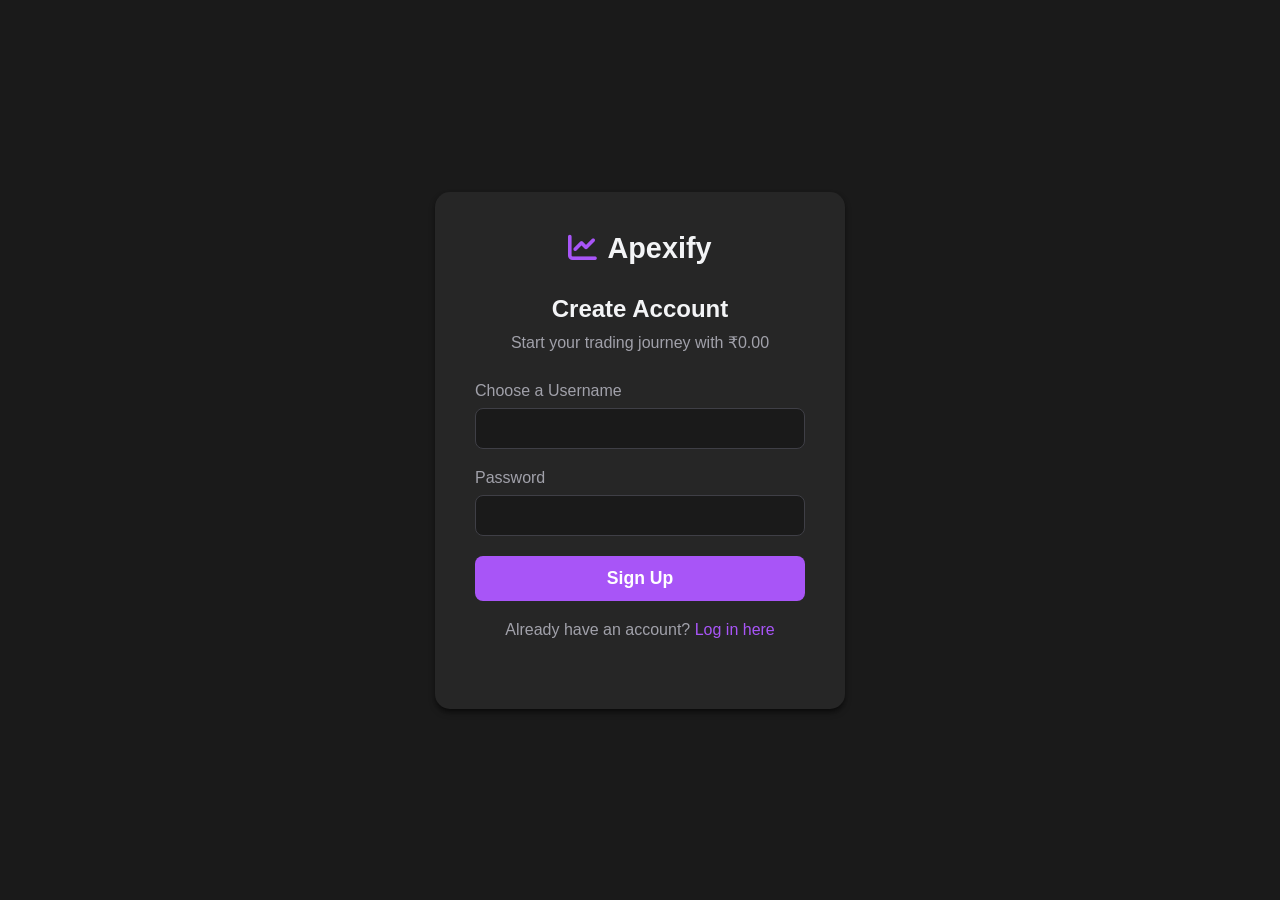
<file: templates/signup.html>
<!DOCTYPE html>
<html lang="en">
<head>
    <meta charset="UTF-8">
    <meta name="viewport" content="width=device-width, initial-scale=1.0">
    <title>Sign Up - Apexify</title>
    <link rel="stylesheet" href="/static/styles.css">
    <link rel="stylesheet" href="https://cdnjs.cloudflare.com/ajax/libs/font-awesome/6.0.0/css/all.min.css">
</head>
<body class="login-page">
    <div class="login-container">
        <div class="login-box">
            <div class="logo"><i class="fas fa-chart-line"></i><span>Apexify</span></div>
            <h2>Create Account</h2>
            <p>Start your trading journey with ₹0.00</p>
            <form id="signup-form">
                <div class="input-group">
                    <label for="new-username">Choose a Username</label>
                    <input type="text" id="new-username" required>
                </div>
                <div class="input-group">
                    <label for="new-password">Password</label>
                    <input type="password" id="new-password" required>
                </div>
                <button type="submit" class="login-btn">Sign Up</button>
            </form>
            <p class="signup-text">Already have an account? <a href="/">Log in here</a></p>
        </div>
    </div>
    <script>
        document.getElementById('signup-form').addEventListener('submit', function(event) {
            event.preventDefault(); 
            const username = document.getElementById('new-username').value;
            
            fetch('/api/signup', {
                method: 'POST',
                headers: { 'Content-Type': 'application/json' },
                body: JSON.stringify({ username: username })
            })
            .then(response => response.json())
            .then(data => {
                if(data.error) {
                    alert(data.error);
                } else {
                    alert("Account created! Please log in.");
                    window.location.href = "/";
                }
            });
        });
    </script>
</body>
</html>
</file>
<file: static/styles.css>
/* --- Base Styles --- */
:root {
    --bg-color: #1a1a1a;
    --sidebar-bg: #111111;
    --card-bg: #262626;
    --accent-color: #a855f7; /* Main purple */
    --accent-hover: #c084fc;
    --text-color: #f3f4f6; /* Light gray */
    --text-secondary: #a1a1aa; /* Darker gray */
    --border-color: #3f3f46;
    --positive-change: #4ade80; /* Green */
    --negative-change: #f87171; /* Red */
    --table-header-bg: #333333;
    --shadow: 0 4px 6px -1px rgba(0, 0, 0, 0.5), 0 2px 4px -1px rgba(0, 0, 0, 0.3);
}

* {
    margin: 0;
    padding: 0;
    box-sizing: border-box;
    font-family: 'Segoe UI', Tahoma, Geneva, Verdana, sans-serif;
}

body {
    background-color: var(--bg-color);
    color: var(--text-color);
    overflow-x: hidden;
}

/* --- Login Page Styles --- */
.login-page {
    display: flex;
    justify-content: center;
    align-items: center;
    height: 100vh;
}

.login-container {
    width: 100%;
    max-width: 450px;
    padding: 20px;
}

.login-box {
    background-color: var(--card-bg);
    padding: 40px;
    border-radius: 15px;
    box-shadow: var(--shadow);
    text-align: center;
}

.logo {
    display: flex;
    align-items: center;
    justify-content: center;
    gap: 10px;
    font-size: 1.8rem;
    font-weight: bold;
    color: var(--text-color);
    margin-bottom: 30px;
}

.logo i {
    color: var(--accent-color);
}

.login-box h2 {
    margin-bottom: 10px;
}

.login-box p {
    color: var(--text-secondary);
    margin-bottom: 30px;
}

.input-group {
    text-align: left;
    margin-bottom: 20px;
}

.input-group label {
    display: block;
    margin-bottom: 8px;
    color: var(--text-secondary);
}

.input-group input {
    width: 100%;
    padding: 12px;
    background-color: var(--bg-color);
    border: 1px solid var(--border-color);
    border-radius: 8px;
    color: var(--text-color);
}

.input-group input:focus {
    outline: none;
    border-color: var(--accent-color);
}

.remember-forgot {
    display: flex;
    justify-content: space-between;
    align-items: center;
    margin-bottom: 30px;
    font-size: 0.9rem;
    color: var(--text-secondary);
}

.remember-me {
    display: flex;
    align-items: center;
    gap: 5px;
    cursor: pointer;
}

.remember-forgot a {
    color: var(--accent-color);
    text-decoration: none;
}

.remember-forgot a:hover {
    text-decoration: underline;
}

.login-btn {
    width: 100%;
    padding: 12px;
    background-color: var(--accent-color);
    border: none;
    border-radius: 8px;
    color: white;
    font-size: 1.1rem;
    font-weight: bold;
    cursor: pointer;
    transition: background-color 0.3s;
}

.login-btn:hover {
    background-color: var(--accent-hover);
}

.signup-text {
    margin-top: 20px;
    color: var(--text-secondary);
}

.signup-text a {
    color: var(--accent-color);
    text-decoration: none;
}

.signup-text a:hover {
    text-decoration: underline;
}

/* --- Dashboard Layout --- */
.dashboard-container {
    display: flex;
    min-height: 100vh;
}

/* --- Sidebar --- */
.sidebar {
    width: 260px;
    background-color: var(--sidebar-bg);
    display: flex;
    flex-direction: column;
    padding: 20px;
    transition: width 0.3s;
    border-right: 1px solid var(--border-color);
    z-index: 100;
}

.sidebar-header {
    display: flex;
    justify-content: space-between;
    align-items: center;
    margin-bottom: 30px;
}

.sidebar .logo {
    margin-bottom: 0;
    justify-content: flex-start;
}

.toggle-menu {
    color: var(--text-secondary);
    cursor: pointer;
    display: none; /* Hidden on large screens */
}

.nav-links {
    list-style: none;
    flex-grow: 1;
}

.nav-links > li {
    margin-bottom: 8px;
    position: relative;
}

.nav-links a {
    display: flex;
    align-items: center;
    gap: 15px;
    padding: 12px;
    color: var(--text-secondary);
    text-decoration: none;
    border-radius: 8px;
    transition: background-color 0.3s, color 0.3s;
    position: relative;
}

.nav-links li.active > a,
.nav-links a:hover {
    background-color: var(--accent-color);
    color: white;
}

.sub-icon {
    font-size: 0.8rem;
    position: absolute;
    right: 15px;
    transition: transform 0.3s;
}

.nav-links li.active .sub-icon {
    transform: rotate(180deg);
}

.sub-nav {
    list-style: none;
    padding-left: 45px;
    margin-top: 5px;
    max-height: 0;
    overflow: hidden;
    transition: max-height 0.3s ease-out;
}

.sub-nav li a {
    padding: 8px;
    font-size: 0.9rem;
    background: none !important; /* Reset sub-nav background */
    color: var(--text-secondary) !important;
}

.sub-nav li a:hover {
    color: var(--text-color) !important;
}

.sidebar-footer {
    border-top: 1px solid var(--border-color);
    padding-top: 20px;
}

.theme-switch {
    display: flex;
    justify-content: space-between;
    align-items: center;
    color: var(--text-secondary);
    margin-bottom: 20px;
}

.theme-switch span {
    display: flex;
    align-items: center;
    gap: 8px;
}

/* Toggle Switch Styling */
.switch {
    position: relative;
    display: inline-block;
    width: 40px;
    height: 22px;
}

.switch input {
    opacity: 0;
    width: 0;
    height: 0;
}

.slider {
    position: absolute;
    cursor: pointer;
    top: 0; left: 0; right: 0; bottom: 0;
    background-color: #71717a;
    transition: .4s;
    border-radius: 34px;
}

.slider:before {
    position: absolute;
    content: "";
    height: 16px; width: 16px;
    left: 3px; bottom: 3px;
    background-color: white;
    transition: .4s;
    border-radius: 50%;
}

input:checked + .slider {
    background-color: var(--accent-color);
}

input:checked + .slider:before {
    transform: translateX(18px);
}

.upgrade-pro {
    background-color: var(--card-bg);
    padding: 20px;
    border-radius: 10px;
    text-align: center;
}

.upgrade-pro i {
    font-size: 1.5rem;
    color: var(--accent-color);
    margin-bottom: 10px;
}

.upgrade-pro p {
    font-size: 0.85rem;
    color: var(--text-secondary);
    margin-bottom: 15px;
}

.upgrade-btn {
    width: 100%;
    padding: 10px;
    background-color: white;
    border: none;
    border-radius: 8px;
    color: black;
    font-weight: bold;
    cursor: pointer;
}

/* --- Main Content --- */
.main-content {
    flex-grow: 1;
    padding: 30px;
    overflow-y: auto;
    height: 100vh;
}

/* --- Top Bar --- */
.top-bar {
    display: flex;
    justify-content: space-between;
    align-items: center;
    margin-bottom: 30px;
}

.top-bar h1 {
    font-size: 2rem;
}

.top-bar-right {
    display: flex;
    align-items: center;
    gap: 20px;
}

.search-bar {
    display: flex;
    align-items: center;
    gap: 10px;
    background-color: var(--card-bg);
    padding: 10px 15px;
    border-radius: 20px;
    width: 300px;
}

.search-bar i {
    color: var(--text-secondary);
}

.search-bar input {
    background: none;
    border: none;
    color: var(--text-color);
    flex-grow: 1;
    font-size: 0.9rem;
}

.search-bar input:focus {
    outline: none;
}

.top-icons {
    display: flex;
    align-items: center;
    gap: 15px;
    color: var(--text-secondary);
    font-size: 1.2rem;
}

.top-icons i { cursor: pointer; }

.profile-pic {
    border-radius: 50%;
    cursor: pointer;
}

.share-btn {
    padding: 10px 20px;
    background-color: var(--accent-color);
    border: none;
    border-radius: 8px;
    color: white;
    cursor: pointer;
    display: flex;
    align-items: center;
    gap: 8px;
    font-weight: bold;
}

/* --- Overview --- */
.overview {
    display: flex;
    justify-content: space-between;
    align-items: center;
    margin-bottom: 25px;
}

.tabs {
    display: flex;
    gap: 10px;
}

.tabs button {
    background: none;
    border: none;
    color: var(--text-secondary);
    padding: 10px 20px;
    cursor: pointer;
    border-bottom: 2px solid transparent;
    font-size: 1rem;
}

.tabs button.active {
    color: var(--text-color);
    border-bottom-color: var(--accent-color);
    font-weight: bold;
}

.filters {
    display: flex;
    gap: 10px;
}

.date-filter, .filter-btn {
    display: flex;
    align-items: center;
    gap: 10px;
    background-color: var(--card-bg);
    padding: 10px 15px;
    border-radius: 8px;
    border: none;
    color: var(--text-color);
    cursor: pointer;
}

/* --- Metric Cards --- */
.metric-cards-container {
    display: grid;
    grid-template-columns: repeat(auto-fit, minmax(280px, 1fr));
    gap: 20px;
    margin-bottom: 30px;
}

.card {
    background-color: var(--card-bg);
    border-radius: 12px;
    padding: 20px;
    box-shadow: var(--shadow);
}

.metric-card h3 {
    color: var(--text-secondary);
    font-size: 1rem;
    font-weight: normal;
    margin-bottom: 10px;
}

.card-icon {
    font-size: 1.5rem;
    color: white;
    width: 50px;
    height: 50px;
    border-radius: 10px;
    display: flex;
    justify-content: center;
    align-items: center;
    margin-bottom: 15px;
}

.income-icon { background: linear-gradient(135deg, #a855f7, #ec4899); }
.profit-icon { background: linear-gradient(135deg, #f97316, #eab308); }
.revenue-icon { background: linear-gradient(135deg, #22d3ee, #818cf8); }
.conversion-icon { background: linear-gradient(135deg, #4ade80, #3b82f6); }

.big-number {
    font-size: 2.5rem;
    font-weight: bold;
    margin-bottom: 5px;
}

.change {
    font-size: 0.9rem;
    display: flex;
    align-items: center;
    gap: 5px;
}

.change.positive { color: var(--positive-change); }
.change.negative { color: var(--negative-change); }

/* --- Charts Section --- */
.charts-section {
    display: grid;
    grid-template-columns: 2fr 1fr;
    gap: 20px;
    margin-bottom: 30px;
}

.chart-header {
    display: flex;
    justify-content: space-between;
    align-items: center;
    margin-bottom: 20px;
}

.chart-header h3 { font-size: 1.2rem; }

.chart-actions {
    display: flex;
    align-items: center;
    gap: 10px;
    color: var(--text-secondary);
}

.chart-filter {
    background: none;
    border: 1px solid var(--border-color);
    border-radius: 20px;
    color: var(--text-color);
    padding: 5px 15px;
    appearance: none;
    cursor: pointer;
}

.analytics-chart .chart-container {
    height: 300px;
    width: 100%;
}

/* Session by country styling */
.country-list {
    list-style: none;
}

.country-list li {
    display: flex;
    align-items: center;
    justify-content: space-between;
    margin-bottom: 18px;
}

.country {
    display: flex;
    align-items: center;
    gap: 10px;
    width: 140px;
    color: var(--text-secondary);
    font-size: 0.9rem;
}

.country img {
    border-radius: 2px;
}

.progress-bar-container {
    flex-grow: 1;
    height: 10px;
    background-color: var(--bg-color);
    border-radius: 5px;
    margin: 0 15px;
    overflow: hidden;
}

.progress-bar {
    height: 100%;
    background-color: var(--accent-color);
    border-radius: 5px;
}

.percentage {
    color: var(--text-color);
    font-weight: bold;
    width: 40px;
    text-align: right;
    font-size: 0.9rem;
}

/* --- Transaction History --- */
.table-card {
    padding: 0;
    overflow: hidden;
}

.table-header {
    display: flex;
    justify-content: space-between;
    align-items: center;
    padding: 20px;
}

.table-actions {
    display: flex;
    gap: 10px;
    align-items: center;
    color: var(--text-secondary);
}

.table-actions button {
    background-color: var(--bg-color);
    border: 1px solid var(--border-color);
    padding: 8px 15px;
    border-radius: 8px;
    color: var(--text-color);
    cursor: pointer;
    display: flex;
    align-items: center;
    gap: 5px;
    font-weight: bold;
}

.re-issue-btn {
    background-color: var(--accent-color) !important;
    border: none !important;
    color: white !important;
}

.history-table {
    width: 100%;
    border-collapse: collapse;
    font-size: 0.95rem;
}

.history-table thead tr {
    background-color: var(--table-header-bg);
}

.history-table th, .history-table td {
    text-align: left;
    padding: 15px 20px;
    border-bottom: 1px solid var(--border-color);
}

.history-table th {
    color: var(--text-secondary);
    font-weight: normal;
}

.product-name-cell {
    display: flex;
    align-items: center;
    gap: 10px;
}

.status-badge {
    padding: 5px 10px;
    border-radius: 15px;
    font-size: 0.8rem;
    font-weight: bold;
    text-transform: capitalize;
    display: inline-block;
}

.status-badge.processing { background-color: rgba(168, 85, 247, 0.2); color: #a855f7; }
.status-badge.success { background-color: rgba(74, 222, 128, 0.2); color: #4ade80; }
.status-badge.declined { background-color: rgba(248, 113, 113, 0.2); color: #f87171; }

.executed-by-cell {
    display: flex;
    align-items: center;
    gap: 10px;
}

.table-profile-pic {
    width: 32px;
    height: 32px;
    border-radius: 50%;
}

.history-table td i {
    color: var(--text-secondary);
    cursor: pointer;
}

/* --- LIGHT MODE THEME OVERRIDES --- */
.light-mode {
    --bg-color: #f3f4f6; /* Very light gray */
    --sidebar-bg: #ffffff;
    --card-bg: #ffffff;
    --text-color: #1a1a1a; /* Very dark gray */
    --text-secondary: #71717a; /* Medium gray */
    --border-color: #e4e4e7;
    --table-header-bg: #f3f4f6;
    --shadow: 0 4px 6px -1px rgba(0, 0, 0, 0.1), 0 2px 4px -1px rgba(0, 0, 0, 0.06);
}

.light-mode .progress-bar-container, 
.light-mode .top-icons i,
.light-mode .upgrade-pro i {
    color: var(--text-secondary);
}

.light-mode .progress-bar-container,
.light-mode .search-bar,
.light-mode .re-issue-btn,
.light-mode .share-btn {
    border: none;
}

.light-mode .upgrade-btn {
    background-color: var(--bg-color);
}

/* --- Responsive Adjustments --- */
@media (max-width: 1024px) {
    .sidebar { width: 70px; padding: 15px 5px; text-align: center; }
    .sidebar .logo span, .nav-links span, .upgrade-pro, .sub-icon, .sidebar-footer span:not(.slider) { display: none; }
    .nav-links a { justify-content: center; gap: 0; padding: 15px; }
    .sidebar-header { flex-direction: column; gap: 10px; }
    .toggle-menu { display: block; margin-top: 20px; font-size: 1.2rem; }
    .sub-nav { display: none !important; }
    .charts-section { grid-template-columns: 1fr; }
    .main-content { padding: 20px; }
    .search-bar { width: 200px; }
}

@media (max-width: 768px) {
    .dashboard-container { flex-direction: column; }
    .sidebar { width: 100%; height: auto; border-right: none; border-bottom: 1px solid var(--border-color); flex-direction: row; justify-content: space-between; padding: 10px 20px; }
    .sidebar-header { margin-bottom: 0; flex-direction: row; gap: 20px;}
    .nav-links, .sidebar-footer { display: none; }
    .toggle-menu { display: block; margin-top: 0; }
    .sidebar .logo { display: flex; }
    .sidebar .logo span { display: block; }
    .main-content { height: auto; }
    .top-bar { flex-direction: column; gap: 15px; align-items: flex-start; }
    .top-bar-right { width: 100%; flex-wrap: wrap; }
    .search-bar { width: 100%; }
    .history-table th, .history-table td { padding: 10px; font-size: 0.85rem; }
    .executed-by-cell strong { font-size: 0.8rem; }
    .executed-by-cell p { font-size: 0.7rem; }
}

/* --- New Trending Stocks Styles --- */
.trending-list {
    list-style: none;
}
.trending-list li {
    display: flex;
    justify-content: space-between;
    align-items: center;
    padding: 12px 0;
    border-bottom: 1px solid var(--border-color);
}
.trending-list li:last-child {
    border-bottom: none;
}
.stock-info {
    display: flex;
    flex-direction: column;
}
.stock-info span {
    font-size: 0.8rem;
    color: var(--text-secondary);
}
.stock-price-info {
    display: flex;
    flex-direction: column;
    align-items: flex-end;
}
.text-right {
    text-align: right;
}

/* --- Newbie Academy & Info Card Styles --- */
.newbie-section h3 {
    color: #3b82f6; 
    margin-top: 15px; 
    margin-bottom: 10px;
}
.newbie-section p { 
    line-height: 1.6; 
    color: var(--text-color); 
    margin-bottom: 10px;
}
.newbie-section ul { 
    margin-left: 20px; 
    margin-bottom: 15px; 
    line-height: 1.6; 
    color: var(--text-color);
}
.newbie-section li { 
    margin-bottom: 8px;
}
</file>
